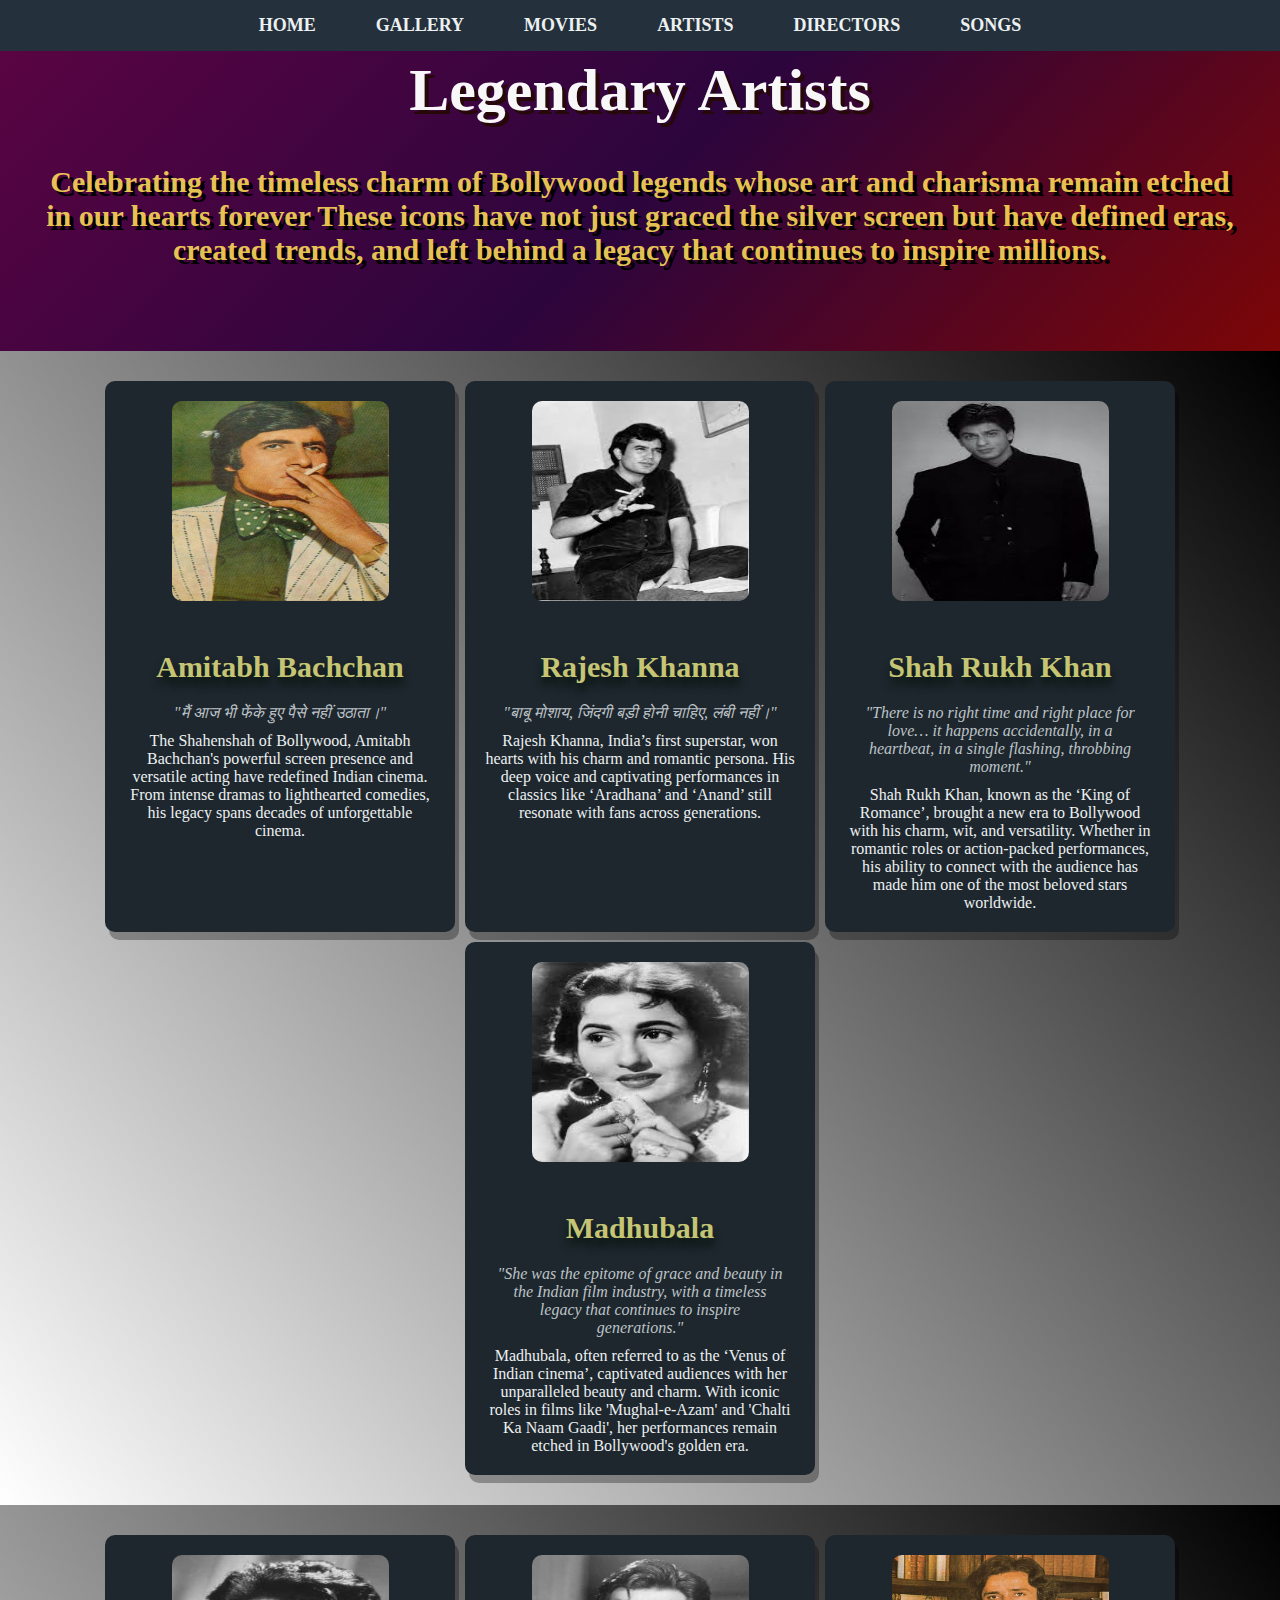
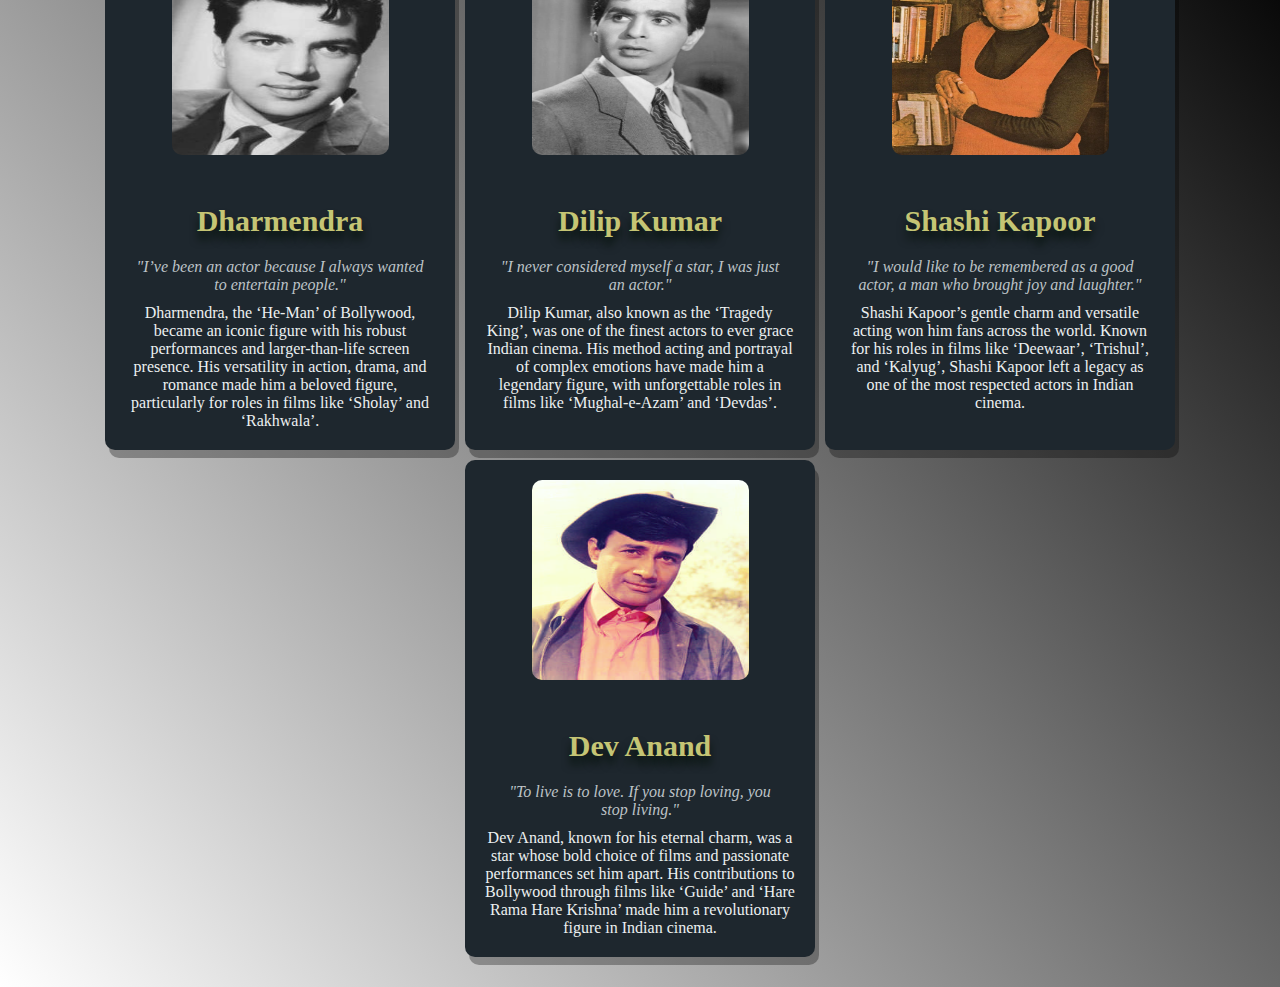
<file: artists.html>
<!DOCTYPE html>
<html lang="en">
<head>
    <meta charset="UTF-8">
    <meta name="viewport" content="width=device-width, initial-scale=1.0">
    <link rel="stylesheet" href="style.css">
    <title>artist</title>
    <style>
        
/* Responsive Design */
@media (max-width: 768px) {
    .header-gal h1 {
        font-size: 1.8rem;
    }

    .header-gal p {
        font-size: 0.9rem;
        padding: 10px;
    }

    .nav-link {
        flex-direction: column;
        align-items: center;
        gap: 10px;
    }

    .video-content {
        flex-direction: column;
        align-items: center;
    }

    .text-cont h2 {
        font-size: 1.2rem;
    }

    .text-cont p {
        font-size: 0.9rem;
    }

    .rj-dis p {
        font-size: 0.9rem;
    }

    .dir-cont, .second-dir {
        width: 100%;
    }
}
            .main-art {
                width: 100%;
                height: 300px;
                background: linear-gradient(135deg,   #5a0443, #2c053d,#7c0606);
                display: flex;
                flex-direction: column;
                align-items: center;
                text-align: center;
                padding: 5px;
                font-family: 'Georgia', serif;
                font-size: 30px;
                color: rgba(255, 255, 255, 0.97);
                text-shadow: 4px 4px rgb(38, 8, 8);

            }
            .main-art p{
                
                
                color: rgba(255, 221, 89, 0.9);
                text-shadow: 4px 4px black;
                font-family: 'Times New Roman', Times, serif;
                margin:20px;
                padding: 20px;
                font-weight: bolder;


            }
            .artist-section {
                background: linear-gradient(230deg, black, white);
                
                padding: 30px;
                display: flex;
                flex-wrap: wrap;
                justify-content: center;
                gap: 10px;
            
            }
            .artist {
                background-color: #1e272e;
                padding: 20px;
                border-radius: 10px;
                color: #ecf0f1;
                text-align: center;
                box-shadow: 4px 8px rgba(0, 0, 0, 0.3);
                width: 90%;
                max-width: 350px;
            }
            .artist:hover {
                transform: translateY(-10px);
                box-shadow: 0 8px 16px rgba(0, 0, 0, 0.5);
            }
            
            .artist img {
                width: 70%;
                height: 200px;
                border-radius: 10px;
                margin-bottom: 25px;
            }

            h1:hover{
                transform: translateY(-10px);
            }
            .artist .quote {
                font-style: italic;
                color: #bdc3c7;
                margin: 10px ;
            }
    </style>
</head>
<body>
    <nav class="nav-cont">
        <ul class="nav-link">
            <li><a href="index.html">HOME</a></li>
            <li><a href="gallery.html">GALLERY</a></li>
            <li><a href="movies.html">MOVIES</a></li>
            <li><a href="artists.html">ARTISTS</a></li>
            <li><a href="directors.html">DIRECTORS</a></li>
            <li><a href="songs.html">SONGS</a></li>

        </ul>
    </nav>

    <div>
    <div class="main-art">
        <h1>Legendary Artists</h1>
        <p> Celebrating the timeless charm of Bollywood legends whose art and charisma remain etched in our hearts forever
        These icons have not just graced the silver screen but have defined eras, created trends, and left behind a legacy that continues to inspire millions. 

        </p>
    </div>




    <!-- artist of bollywood -->

    
    <div class="artist-section">

        <div class="artist">
            <img src="Assets/images/bigb.jpg" alt="Amitabh Bachchan">
            <h2>Amitabh Bachchan</h2>
            <p class="quote">"मैं आज भी फेंके हुए पैसे नहीं उठाता।"</p>
            <p>The Shahenshah of Bollywood, Amitabh Bachchan's powerful screen presence and versatile acting have redefined Indian cinema. From intense dramas to lighthearted comedies, his legacy spans decades of unforgettable cinema.</p>
        </div>

        
        <!-- Rajesh Khanna -->
        <div class="artist">
            <img src="Assets/images/rajesh.jpeg" alt="Rajesh Khanna">
            <h2>Rajesh Khanna</h2> <p class="quote">"बाबू मोशाय, जिंदगी बड़ी होनी चाहिए, लंबी नहीं।"</p>
            <p>Rajesh Khanna, India’s first superstar, won hearts with his charm and romantic persona. His deep voice and captivating performances in classics like ‘Aradhana’ and ‘Anand’ still resonate with fans across generations.</p>
        </div>

            <div class="artist">
                <img src="Assets/images/srk2.jpg" alt="Shah Rukh Khan">
                <h2>Shah Rukh Khan</h2>
                <p class="quote">"There is no right time and right place for love… it happens accidentally, in a heartbeat, in a single flashing, throbbing moment."</p>
                <p>Shah Rukh Khan, known as the ‘King of Romance’, brought a new era to Bollywood with his charm, wit, and versatility. Whether in romantic roles or action-packed performances, his ability to connect with the audience has made him one of the most beloved stars worldwide.</p>
            </div>

            <!-- Madhubala -->
            <div class="artist">
                <img src="Assets/images/madhubala.jpg" alt="Madhubala">
                <h2>Madhubala</h2>
                <p class="quote">"She was the epitome of grace and beauty in the Indian film industry, with a timeless legacy that continues to inspire generations."</p>
                <p>Madhubala, often referred to as the ‘Venus of Indian cinema’, captivated audiences with her unparalleled beauty and charm. With iconic roles in films like 'Mughal-e-Azam' and 'Chalti Ka Naam Gaadi', her performances remain etched in Bollywood's golden era.</p>
            </div>
    
</div>
    
    </div>





    <!-- 2nd -->
    <div class="artist-section">

        <div class="artist">
            <img src="Assets/images/imgdhar.jpg" alt="Dharmendra">
            <h2>Dharmendra</h2>
            <p class="quote">"I’ve been an actor because I always wanted to entertain people."</p>
            <p>Dharmendra, the ‘He-Man’ of Bollywood, became an iconic figure with his robust performances and larger-than-life screen presence. His versatility in action, drama, and romance made him a beloved figure, particularly for roles in films like ‘Sholay’ and ‘Rakhwala’.</p>
        </div>

        
        
        <div class="artist">
            <img src="Assets/images/dilip3.jpg" alt="Dilip Kumar">
            <h2>Dilip Kumar</h2>
            <p class="quote">"I never considered myself a star, I was just an actor."</p>
            <p>Dilip Kumar, also known as the ‘Tragedy King’, was one of the finest actors to ever grace Indian cinema. His method acting and portrayal of complex emotions have made him a legendary figure, with unforgettable roles in films like ‘Mughal-e-Azam’ and ‘Devdas’.</p>
        </div>
        
        <div class="artist">
            <img src="Assets/images/shahsi.jpg" alt="Shashi Kapoor">
            <h2>Shashi Kapoor</h2>
            <p class="quote">"I would like to be remembered as a good actor, a man who brought joy and laughter."</p>
            <p>Shashi Kapoor’s gentle charm and versatile acting won him fans across the world. Known for his roles in films like ‘Deewaar’, ‘Trishul’, and ‘Kalyug’, Shashi Kapoor left a legacy as one of the most respected actors in Indian cinema.</p>
        </div>


            <!-- Dev Anand -->
            <div class="artist">
                <img src="Assets/images/devana.jpg" alt="Dev Anand">
                <h2>Dev Anand</h2>
                <p class="quote">"To live is to love. If you stop loving, you stop living."</p>
                <p>Dev Anand, known for his eternal charm, was a star whose bold choice of films and passionate performances set him apart. His contributions to Bollywood through films like ‘Guide’ and ‘Hare Rama Hare Krishna’ made him a revolutionary figure in Indian cinema.</p>
            </div>
    
</div>
    
    

</body>
</html>
</file>
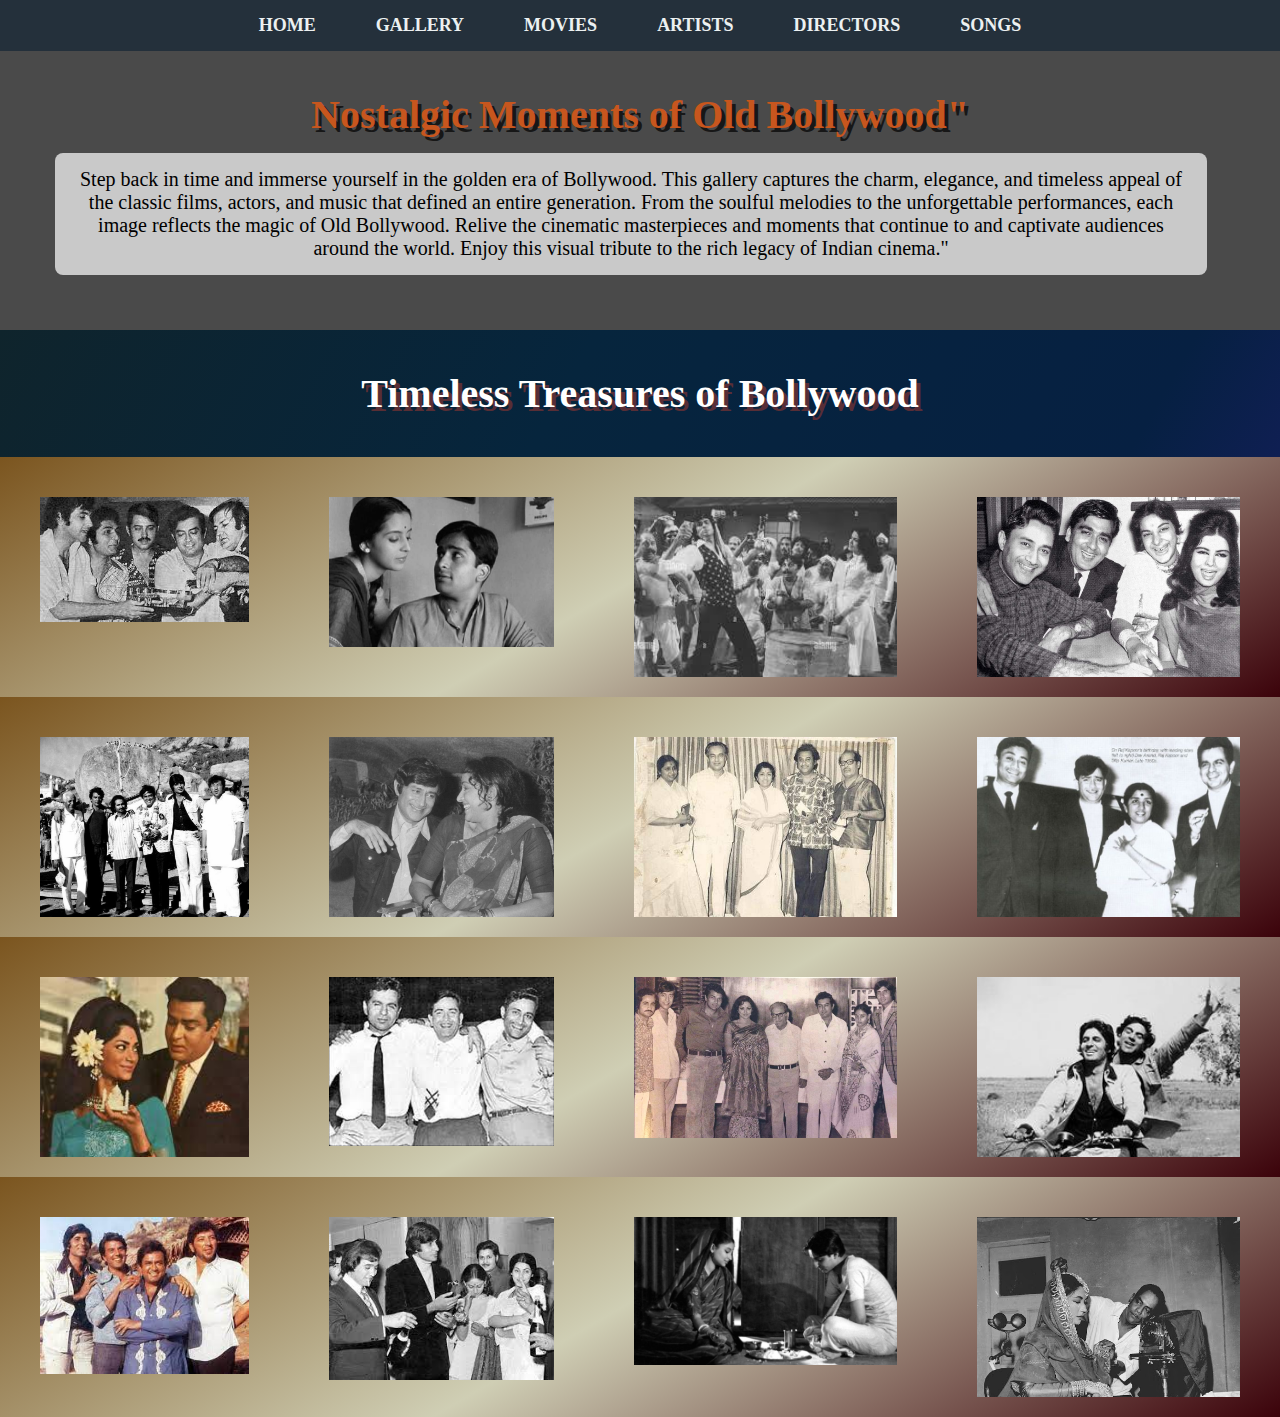
<file: gallery.html>
<!DOCTYPE html>
<html lang="en">
<head>
    <meta charset="UTF-8">
    <meta name="viewport" content="width=device-width, initial-scale=1.0">
    <link rel="stylesheet" href="style.css">
    <title>gallery</title>
    <style>


        .gallery-header {
            text-align: center;
            padding: 40px;
            background-color: #4a4a4a;
            color: white;
            width: 100%;

        }

        .gallery-header h1 {
            font-size: 40px;
            margin-bottom: 10px;
            text-shadow: 4px 4px rgba(0, 0, 0, 0.711);
            color: rgb(199, 86, 30);
            
        }

        .gallery-header p {
            font-size: 20px;
            width: 96%;
            margin: 15px;
            background-color: rgba(255, 255, 255, 0.7);
            padding: 15px;
            border-radius: 8px;
            color: black;
        }
        .gallery-section{
            width: 100%;
            height: 100vh; 
            background: linear-gradient(120deg, rgb(15, 36, 44), #06253d, #062042, rgb(42, 28, 132));
            display: flex;
            text-align: center;
            flex-direction: column;
            justify-content: flex-start;
            padding-top: 20px;
        
}
.section-title {
    font-size: 40px;
    margin-bottom: 20px;
    text-shadow: 4px 4px rgba(126, 51, 51, 0.711);
    color: rgb(255, 255, 255);
    justify-content: center;
    padding: 20px;
    font-family: Georgia, 'Times New Roman', Times, serif;

}

.container{
    width: 100%;
    height: 70%;
    background: linear-gradient(150deg,  #7b551f, #cfceb4, rgb(59, 2, 10));
    display: flex;

    
}

        
.img-cont1{
    width: 310px; 
    height: 200px; 
    overflow: hidden;
    border-radius: 10px;
    padding: 20px;
    margin: 20px;
    display: block;
} 
.img-cont2{
    width: 330px; 
    height: 200px; 
    overflow: hidden;
    border-radius: 10px;
    padding: 20px;
    margin: 20px;

    display: block;
} 

.img-cont3{
    width: 380px; 
    height: 200px; 
    overflow: hidden;
    border-radius: 20px;
    padding: 20px;
    margin: 20px;
    box-shadow: 0,4px,4px,black;
    display: block;
} 

.img-cont4{
    width: 380px; 
    height: 200px; 
    overflow: hidden;
    border-radius: 20px;
    padding: 20px;
    margin: 20px;

    display: block;
} 


.img-cont1 img, .img-cont2 img, .img-cont3 img {
    display: block; 
    width: 100%; 
    height: auto;
    object-fit: cover; 
}


.img-cont1:hover img, 
.img-cont2:hover img, 
.img-cont3:hover img {
    transform: scale(1.1); 
}

    </style>
</head>
<body>
    <nav class="nav-cont">
        <ul class="nav-link">
            <li><a href="index.html">HOME</a></li>
            <li><a href="gallery.html">GALLERY</a></li>
            <li><a href="movies.html">MOVIES</a></li>
            <li><a href="artists.html">ARTISTS</a></li>
            <li><a href="directors.html">DIRECTORS</a></li>
            <li><a href="songs.html">SONGS</a></li>

        </ul>
    </nav>
    <section class="gallery-header">
        <h1>Nostalgic Moments of Old Bollywood"</h1>
        <p>Step back in time and immerse yourself in the golden era of Bollywood. This gallery captures the charm, elegance, and timeless 
            appeal of the classic films, actors, and music that defined an entire generation. From the soulful melodies to the unforgettable 
            performances, each image reflects the magic of Old Bollywood. Relive the cinematic masterpieces and moments that continue to 
            and captivate audiences around the world. Enjoy this visual tribute to the rich legacy of Indian cinema."</p>
</section>



<div class="gallery-section">
    <h1 class="section-title">Timeless Treasures of Bollywood</h1>

    <!-- Gallery Container -->
    <div class="container">
        <div class="img-cont1">
            <img src="Assets/images/images (1).jpg" alt="Bollywood Poster">
        </div>

        <div class="img-cont2">
            <img src="Assets/images/omg5.jpg" alt="Bollywood Poster">
        </div>

        <div class="img-cont3">
            <img src="Assets/images/download.jpg" alt="Bollywood Poster">
        </div>
        <div class="img-cont3">
            <img src="Assets/images/img3.jpg" alt="Bollywood Poster">
        </div>
    </div>

<!-- 2 -->
<div class="container">
    <div class="img-cont1">
        <img src="Assets/images/pold.jpg" alt="Bollywood Poster">
    </div>

    <div class="img-cont2">
        <img src="Assets/images/oldpic.jpg" alt="Bollywood Poster">
    </div>

    <div class="img-cont3">
        <img src="Assets/images/old10.jpg" alt="Bollywood Poster">
    </div>
    <div class="img-cont3">
        <img src="Assets/images/old7.jpg" alt="Bollywood Poster">
    </div>
</div>



<!-- 3 -->
<div class="container">
    <div class="img-cont1">
        <img src="Assets/images/old3.jpeg" alt="Bollywood Poster">
    </div>

    <div class="img-cont2">
        <img src="Assets/images/old6.jpeg" alt="Bollywood Poster">
    </div>

    <div class="img-cont3">
        <img src="Assets/images/0ld8.jpg" alt="Bollywood Poster">
    </div>
    <div class="img-cont3">
        <img src="Assets/images/imgold.jpg" alt="Bollywood Poster">
    </div>
</div>


<!-- 4 -->
<div class="container">
    <div class="img-cont1">
        <img src="Assets/images/oldimg4.jpeg" alt="Bollywood Poster">
    </div>

    <div class="img-cont2">
        <img src="Assets/images/download.jpeg" alt="Bollywood Poster">
    </div>

    <div class="img-cont3">
        <img src="Assets/images/omg6.jpg" alt="Bollywood Poster">
    </div>
    <div class="img-cont3">
        <img src="Assets/images/omgold.jpg" alt="Bollywood Poster">
    </div>
</div>



</div>

</body>
</html>
</file>
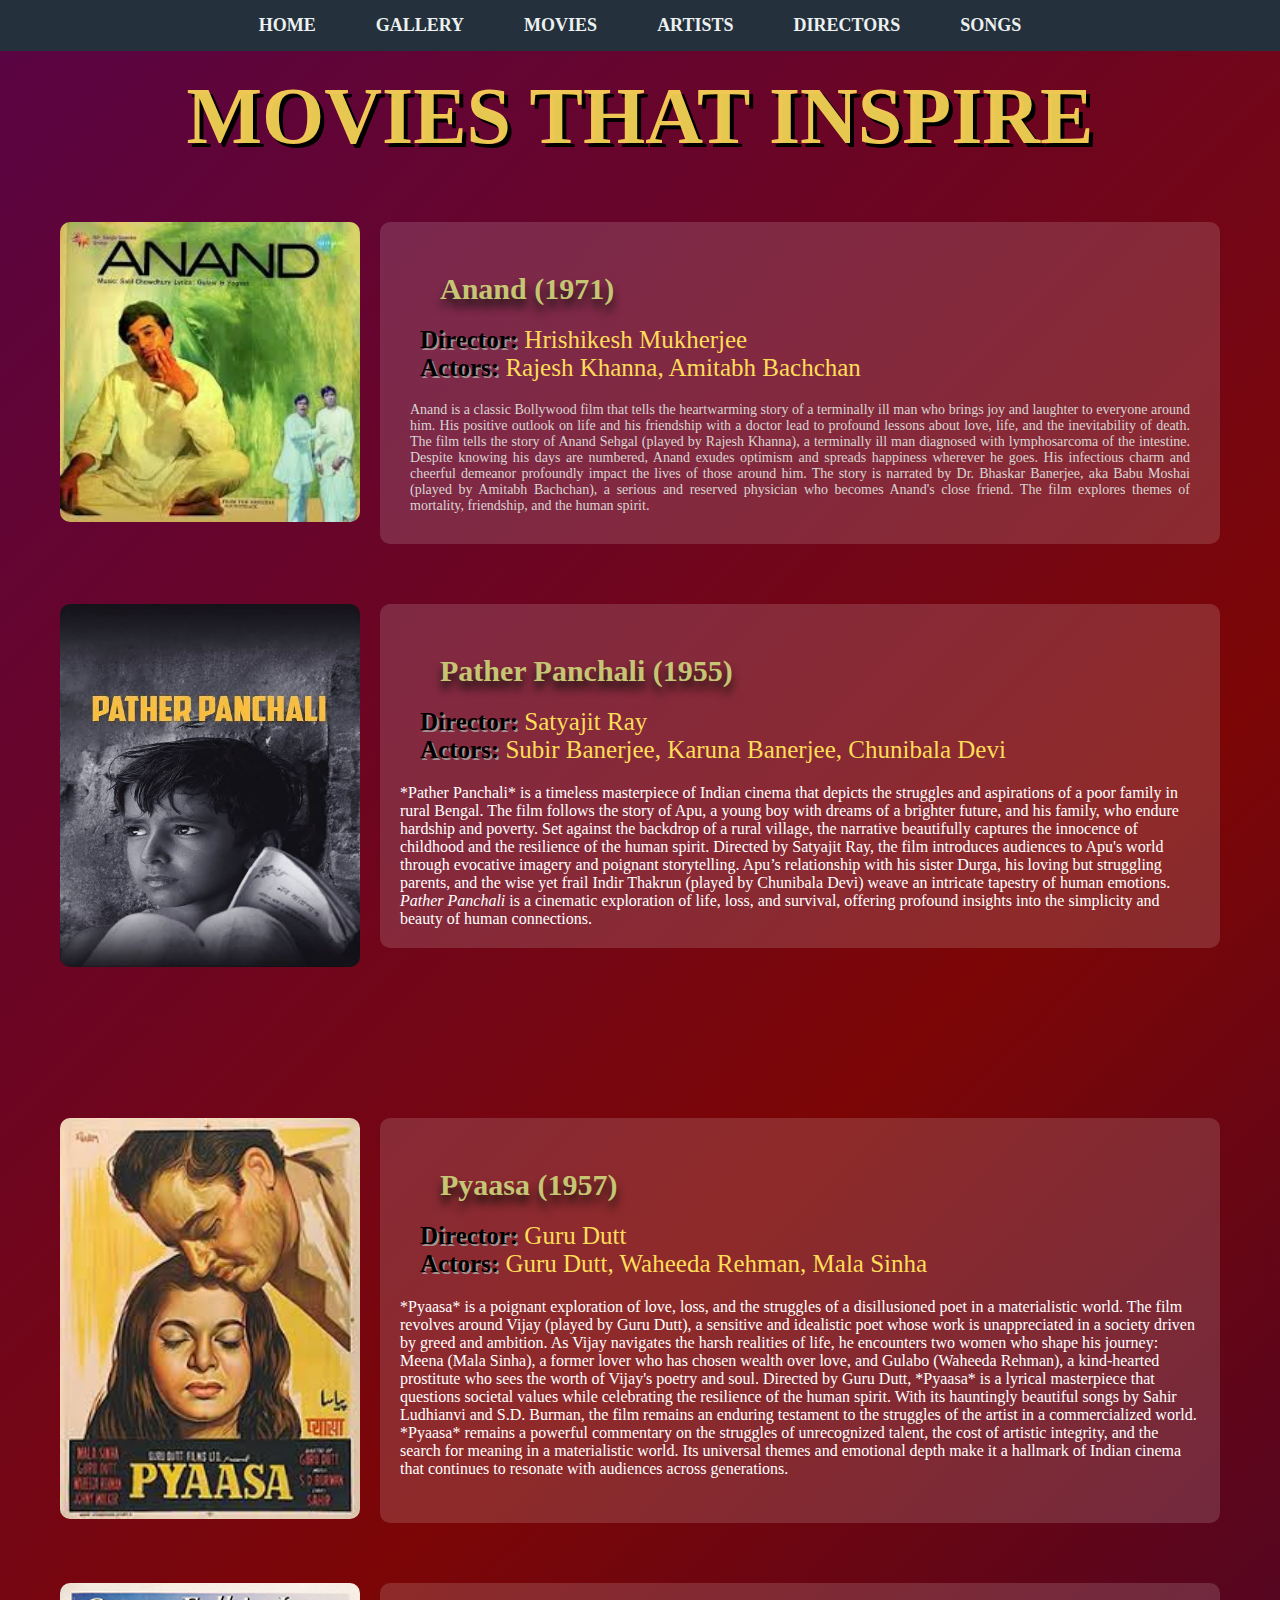
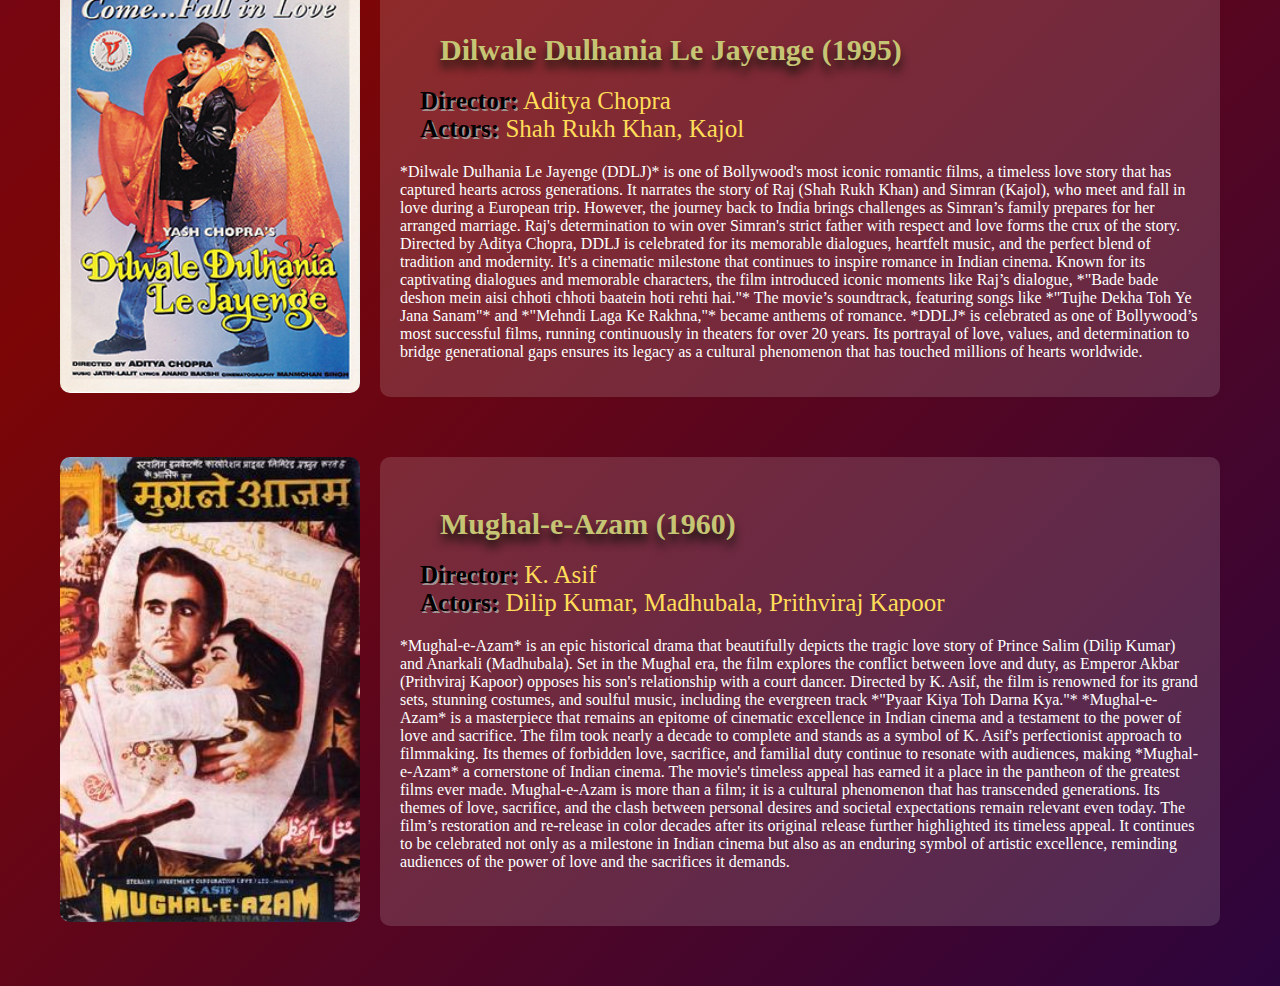
<file: movies.html>
<!DOCTYPE html>
<html lang="en">
<head>
    <meta charset="UTF-8">
    <meta name="viewport" content="width=device-width, initial-scale=1.0">
    <link rel="stylesheet" href="style.css">
    
    <title>movies</title>

    <style>
        *{
            margin: 0;
            padding: 0;
            box-sizing: border-box;
        }
        html, body{
            
            width: 100%;
            height: 100%;
            
        }  
    
        .movie-main {
            background: linear-gradient(135deg, #5a0443, #7c0606, #2c053d);
            width: 100%;
            min-height: 100vh;
            padding:  20px;
            color: white;

        }

    .mov-h{
        font-size: 2.5rem;
        text-transform: uppercase;
        text-align: center;
        color: rgba(255, 221, 89, 0.9);
        text-shadow: 4px 4px black;
        margin-bottom: 40px;
    }
    .movies-section1 {
        display: flex;
        margin: 20px;
        padding: 20px;
        border-radius: 10px;
    }

    

    .movie-card1 {
        background: rgba(255, 255, 255, 0.147);
        border-radius: 10px;
        padding: 20px;
        margin-left: 20px;
        flex: 1;
    }

    .movie-img1 img {
        width: 300px; 
        border-radius: 10px;
    }
    .movie-img1 :hover{

        transform: scale(1.1);
    }
    .movie-title1 {
        font-size:25px;
        color: #ffdd59;
        margin: 20px;
    }

    .movie-description1 {
        font-size: 14px;
        color: rgb(216, 213, 210);
        margin: 10px;
        text-align: justify;
    }


    /*second movies*/
    .movies-section2 {
        display: flex;
        margin: 20px;
        padding: 20px;
        border-radius: 10px;
        height: 50%;
    }

    

    .movie-card2 {
        background: rgba(255, 255, 255, 0.147);
        border-radius: 10px;
        padding: 20px;
        margin-left: 20px;
        flex: 1;
        height: 50%;
    }

    .movie-img2 img {
        width: 300px; 
        border-radius: 10px;
    }
    .movie-img2 :hover{

        transform: scale(1.1);
    }
    .movie-title2 {
        font-size:25px;
        color: #ffdd59;
        margin: 20px;
    }

    .imgh{
        height: 80%;
    }
        
    .movies-section3 {
        display: flex;
        margin: 20px;
        padding: 20px;
        border-radius: 10px;
    }

    

    .movie-card3 {
        background: rgba(255, 255, 255, 0.147);
        border-radius: 10px;
        padding: 20px;
        margin-left: 20px;
        flex: 1;
    }

    .movie-img3 img {
        width: 300px; 
        border-radius: 10px;
    }
    .movie-img3 :hover{

        transform: scale(1.1);
    }
    .movie-title3 {
        font-size:25px;
        color: #ffdd59;
        margin: 20px;
    }
/* 4*/
    
.movies-section4 {
    display: flex;
    margin: 20px;
    padding: 20px;
    border-radius: 10px;
}



.movie-card4 {
    background: rgba(255, 255, 255, 0.147);
    border-radius: 10px;
    padding: 20px;
    margin-left: 20px;
    flex: 1;
}

.movie-img4 img {
    width: 300px; 
    border-radius: 10px;
}
.movie-img4 :hover{

    transform: scale(1.1);
}
.movie-title4 {
    font-size:25px;
    color: #ffdd59;
    margin: 20px;
}
/* 4*/
.movies-section5 {
    display: flex;
    margin: 20px;
    padding: 20px;
    border-radius: 10px;
}



.movie-card5 {
    background: rgba(255, 255, 255, 0.147);
    border-radius: 10px;
    padding: 20px;
    margin-left: 20px;
    flex: 1;
}

.movie-img5 img {
    width: 300px; 
    border-radius: 10px;
}
.movie-img5 :hover{

    transform: scale(1.1);
}
.movie-title5 {
    font-size:25px;
    color: #ffdd59;
    margin: 20px;
}

    
    </style>

</head>
<body>
    <nav class="nav-cont" >
        <ul class="nav-link">
            <li><a href="index.html">HOME</a></li>
            <li><a href="gallery.html">GALLERY</a></li>
            <li><a href="movies.html">MOVIES</a></li>
            <li><a href="artists.html">ARTISTS</a></li>
            <li><a href="directors.html">DIRECTORS</a></li>
            <li><a href="songs.html">SONGS</a></li>
        </ul>
    </nav>

            <!-- Movies Section -->
    <div class="movie-main">
        <div class="mov-h">
            <h1>Movies That Inspire</h1>
        </div>
    
<!-- Movies Section1 -->
        <section class="movies-section1">
            <div class="movie-img1">
                <img src="Assets/images/anad.jpg" alt="Anand">
            </div>

            <div class="movie-card1">
                <div class="movie-title1">
                    <h2>Anand (1971)</h2>
                    <p><strong style="color: black;  text-shadow: 2px 2px rgb(162, 147, 147);">Director:</strong> Hrishikesh Mukherjee</p>
                    <p><strong style="color: black; text-shadow: 2px 2px rgb(162, 147, 147);">Actors:</strong> Rajesh Khanna, Amitabh Bachchan</p>
                </div>
                <div class="movie-description1">
                    <p>
                        Anand is a classic Bollywood film that tells the heartwarming story of a terminally ill man who brings joy and laughter to everyone around him. His positive outlook on life and his friendship with a doctor lead to profound lessons about love, life, and the inevitability of death. 
                        The film tells the story of Anand Sehgal (played by Rajesh Khanna),
                        a terminally ill man diagnosed with lymphosarcoma of the intestine. 
                        Despite knowing his days are numbered, Anand exudes optimism and spreads 
                        happiness wherever he goes. His infectious charm and cheerful demeanor 
                        profoundly impact the lives of those around him.
                        The story is narrated by Dr. Bhaskar Banerjee, aka Babu Moshai (played by Amitabh Bachchan), 
                        a serious and reserved physician who becomes Anand's close friend.
                        The film explores themes of mortality, friendship, and the human spirit.
                    </p>
                </div>
            </div>
        </section>

<!-- Movies Section2 -->

        <section class="movies-section2">
            <div class="movie-img2">
                <img src="Assets/images/patherpanchali.jpeg" alt="Anand"  class="imgh">
            </div>

            <div class="movie-card2">
                <div class="movie-title2">
                    <h2>Pather Panchali (1955)</h2>
                    <p><strong style="color: black;  text-shadow: 2px 2px rgb(162, 147, 147);">Director:</strong> Satyajit Ray</p>
                    <p><strong style="color: black; text-shadow: 2px 2px rgb(162, 147, 147);">Actors:</strong> Subir Banerjee, Karuna Banerjee, Chunibala Devi</p>
                </div>
                <div class="movie-description">
                    <p>
                        *Pather Panchali* is a timeless masterpiece of Indian cinema that depicts 
                        the struggles and aspirations of a poor family in rural Bengal. The film 
                        follows the story of Apu, a young boy with dreams of a brighter future, and 
                        his family, who endure hardship and poverty. 
                        Set against the backdrop of a rural village, the narrative beautifully 
                        captures the innocence of childhood and the resilience of the human spirit.
                        Directed by Satyajit Ray, the film introduces audiences to Apu's world through
                        evocative imagery and poignant storytelling. Apu’s relationship with his sister Durga, 
                        his loving but struggling parents, and the wise yet frail Indir Thakrun (played by Chunibala Devi) 
                        weave an intricate tapestry of human emotions. 
                        <i>Pather Panchali</i> is a cinematic exploration of life, loss, and survival, 
                        offering profound insights into the simplicity and beauty of human connections.
                    </p>
                </div>
            </div>
        </section>
    

        <!-- Movies Section3 -->
        <section class="movies-section3">
            <div class="movie-img3">
                <img src="Assets/images/pyasa.jpg" alt="pyaasa">
            </div>

            <div class="movie-card3">
                <div class="movie-title3">
                    <h2>Pyaasa (1957)</h2>
                    <p><strong style="color: black;  text-shadow: 2px 2px rgb(162, 147, 147);">Director:</strong> Guru Dutt</p>
                    <p><strong style="color: black; text-shadow: 2px 2px rgb(162, 147, 147);">Actors:</strong> Guru Dutt, Waheeda Rehman, Mala Sinha</p>
                </div>
                <div class="movie-description">
                    <p>
                        *Pyaasa* is a poignant exploration of love, loss, and the struggles of a disillusioned poet in a materialistic world.
                        The film revolves around Vijay (played by Guru Dutt), a sensitive and idealistic poet whose work is unappreciated 
                        in a society driven by greed and ambition. 
                        As Vijay navigates the harsh realities of life, he encounters two women who shape his journey: Meena (Mala Sinha), a 
                        former lover who has chosen wealth over love, and Gulabo (Waheeda Rehman), a kind-hearted prostitute who sees the 
                        worth of Vijay's poetry and soul. 
                        Directed by Guru Dutt, *Pyaasa* is a lyrical masterpiece that questions societal values while celebrating the 
                        resilience of the human spirit. With its hauntingly beautiful songs by Sahir Ludhianvi and S.D. Burman, the film 
                        remains an enduring testament to the struggles of the artist in a commercialized world.
                        *Pyaasa* remains a powerful commentary on the struggles of unrecognized talent, the cost of artistic integrity, 
                        and the search for meaning in a materialistic world. Its universal themes and emotional depth make it a hallmark 
                        of Indian cinema that continues to resonate with audiences across generations.

                
                    </p>
                </div>
            </div>
        </section>


<!-- Movies Section4 -->

<!-- Movies Section4 -->
<section class="movies-section4">
    <div class="movie-img4">
        <img src="Assets/images/Dilwale_Dulhania_Le_Jayenge_poster.jpg" alt="DDLJ">
    </div>

    <div class="movie-card4">
        <div class="movie-title4">
            <h2>Dilwale Dulhania Le Jayenge (1995)</h2>
            <p><strong style="color: black;  text-shadow: 2px 2px rgb(162, 147, 147);">Director:</strong> Aditya Chopra</p>
            <p><strong style="color: black; text-shadow: 2px 2px rgb(162, 147, 147);">Actors:</strong> Shah Rukh Khan, Kajol</p>
        </div>
        <div class="movie-description">
            <p>
                *Dilwale Dulhania Le Jayenge (DDLJ)* is one of Bollywood's most iconic romantic films, a timeless love story that has captured hearts across generations. 
                It narrates the story of Raj (Shah Rukh Khan) and Simran (Kajol), who meet and fall in love during a European trip. However, the journey back to India 
                brings challenges as Simran’s family prepares for her arranged marriage. Raj's determination to win over Simran's strict father with respect and love 
                forms the crux of the story. Directed by Aditya Chopra, DDLJ is celebrated for its memorable dialogues, heartfelt music, and the perfect blend of tradition 
                and modernity. It's a cinematic milestone that continues to inspire romance in Indian cinema.
                Known for its captivating dialogues and memorable characters, the film introduced iconic moments like Raj’s dialogue, *"Bade bade deshon mein aisi chhoti chhoti baatein hoti rehti hai."* 
                The movie’s soundtrack, featuring songs like *"Tujhe Dekha Toh Ye Jana Sanam"* and *"Mehndi Laga Ke Rakhna,"* became anthems of romance.
                *DDLJ* is celebrated as one of Bollywood’s most successful films, running continuously in theaters for over 20 years. Its portrayal of love, values, and determination 
                to bridge generational gaps ensures its legacy as a cultural phenomenon that has touched millions of hearts worldwide.
            </p>
        </div>
    </div>
</section>

<!-- Movies Section5 -->
<section class="movies-section5">
    <div class="movie-img5">
        <img src="Assets/images/Mughal-e-Azam.jpg" alt="Mughal-e-Azam">
    </div>

    <div class="movie-card5">
        <div class="movie-title5">
            <h2>Mughal-e-Azam (1960)</h2>
            <p><strong style="color: black;  text-shadow: 2px 2px rgb(162, 147, 147);">Director:</strong> K. Asif</p>
            <p><strong style="color: black; text-shadow: 2px 2px rgb(162, 147, 147);">Actors:</strong> Dilip Kumar, Madhubala, Prithviraj Kapoor</p>
        </div>
        <div class="movie-description">
            <p>
                *Mughal-e-Azam* is an epic historical drama that beautifully depicts the tragic love story of Prince Salim (Dilip Kumar) and Anarkali (Madhubala). 
                Set in the Mughal era, the film explores the conflict between love and duty, as Emperor Akbar (Prithviraj Kapoor) opposes his son's relationship 
                with a court dancer. Directed by K. Asif, the film is renowned for its grand sets, stunning costumes, and soulful music, including the evergreen 
                track *"Pyaar Kiya Toh Darna Kya."* *Mughal-e-Azam* is a masterpiece that remains an epitome of cinematic excellence in Indian cinema and a testament 
                to the power of love and sacrifice.
                The film took nearly a decade to complete and stands as a symbol of K. Asif's perfectionist approach to filmmaking. Its themes of forbidden love, sacrifice, and 
                familial duty continue to resonate with audiences, making *Mughal-e-Azam* a cornerstone of Indian cinema. The movie's timeless appeal has earned it a place 
                in the pantheon of the greatest films ever made.
                Mughal-e-Azam is more than a film; it is a cultural phenomenon that has transcended generations. Its themes of love, sacrifice,
                and the clash between personal desires and societal expectations remain relevant even today. The film’s restoration and re-release 
                in color decades after its original release further highlighted its timeless appeal. It continues to be celebrated not only as a milestone
                in Indian cinema but also as an enduring symbol of artistic excellence, reminding audiences of the power of love and the sacrifices it 
                demands.
            </p>
        </div>
    </div>
</section>

    




    
    </div>  
</body>
</html>
</file>
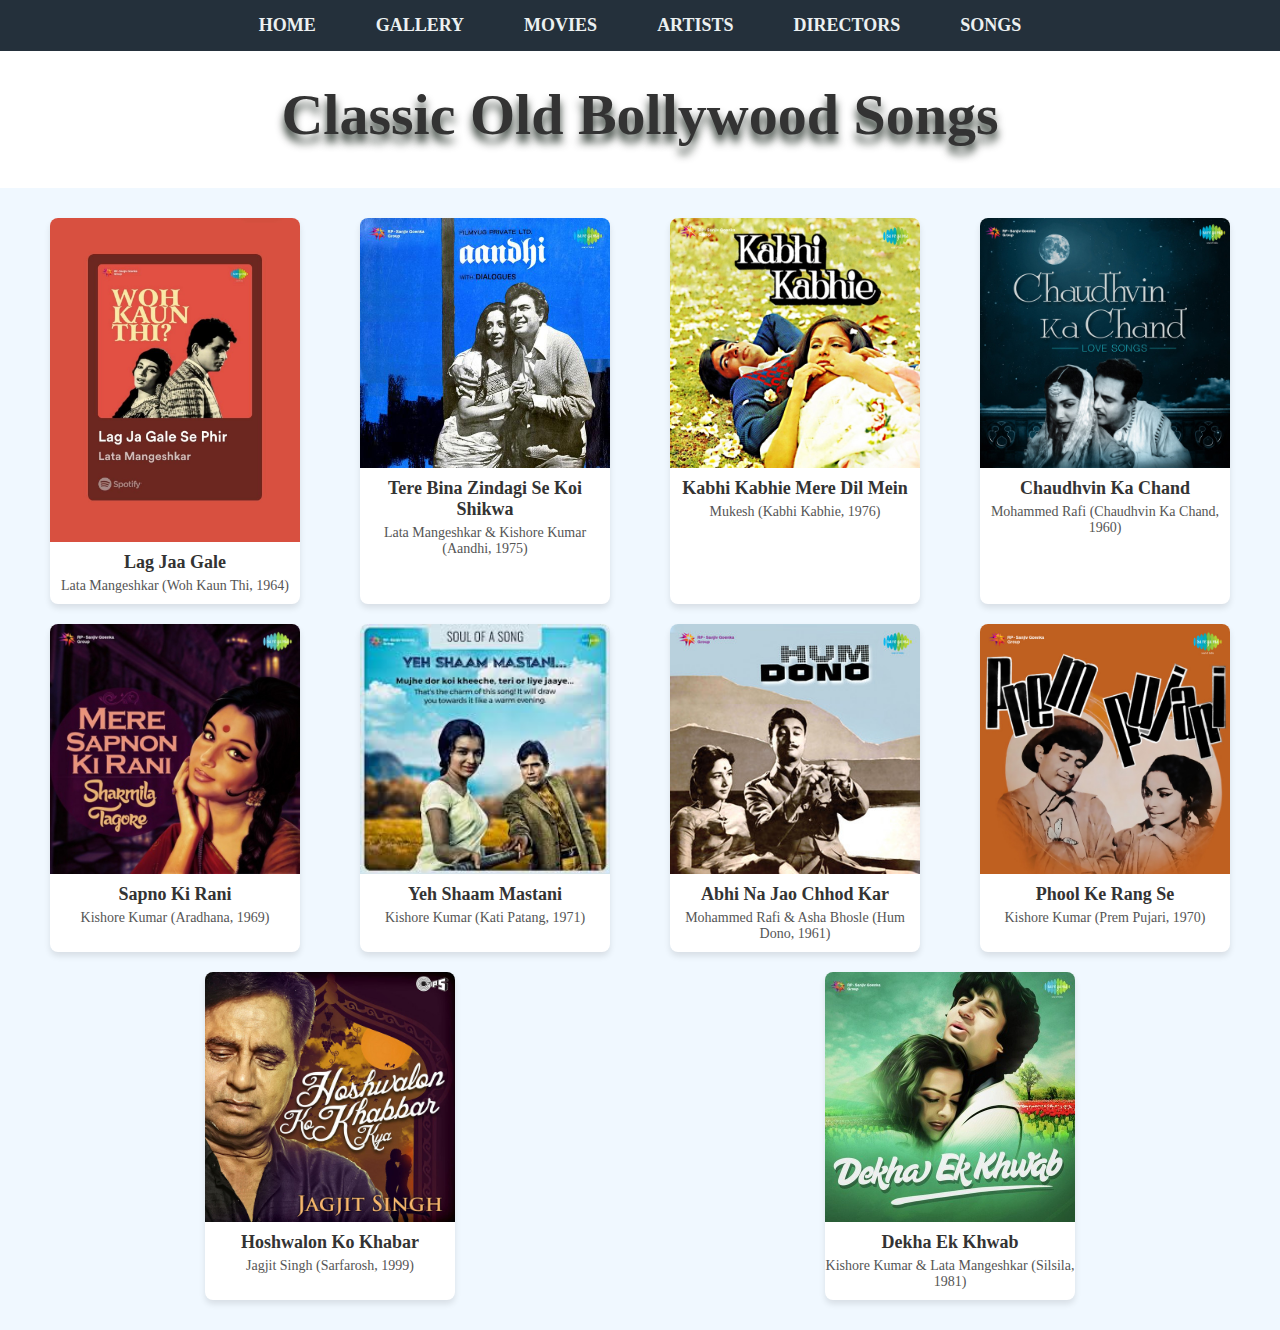
<file: songs.html>
<!DOCTYPE html>
<html lang="en">
<head>
    <meta charset="UTF-8">
    <meta name="viewport" content="width=device-width, initial-scale=1.0">
    <link rel="stylesheet" href="style.css">
    <title>songs</title>
    <style>















        h2 {
            text-align: center;
            margin-top: 20px;
            color: #333;
            font-size: 58px;
            font-weight: bolder;
        }
h2:hover{
    transform: translateY(-10px);

}
        .songs-container {
            display: flex;
            flex-wrap: wrap;
            justify-content: space-around;
            padding: 20px;
            margin-top: 30px;
            background-color: aliceblue;
        }

        .song-item {
            background-color: #fff;
            box-shadow: 0 4px 6px rgba(0, 0, 0, 0.1);
            border-radius: 8px;
            overflow: hidden;
            margin: 10px;
            width: 250px;
            transition: transform 0.3s, box-shadow 0.3s;
        }

        .song-item:hover {
            transform: translateY(-5px);
            box-shadow: 0 6px 10px rgba(0, 0, 0, 0.15);
        }

        .song-poster {
            width: 100%;
            height: auto;
            display: block;
        }

        .song-title {
            font-size: 18px;
            font-weight: bold;
            color: #333;
            margin: 10px 0 5px;
            text-align: center;
        }

        .song-artist {
            font-size: 14px;
            color: #555;
            margin-bottom: 10px;
            text-align: center;
        }















    </style>
</head>
<body>
    <nav class="nav-cont">
        <ul class="nav-link">
            <li><a href="index.html">HOME</a></li>
            <li><a href="gallery.html">GALLERY</a></li>
            <li><a href="movies.html">MOVIES</a></li>
            <li><a href="artists.html">ARTISTS</a></li>
            <li><a href="directors.html">DIRECTORS</a></li>
            <li><a href="songs.html">SONGS</a></li>
        </ul>
    </nav>
    <h2>Classic Old Bollywood Songs</h2>
    <div class="songs-container">
        <div class="song-item">
            <img src="Assets/images/lagja gale.jpg" alt="Lag Jaa Gale Poster" class="song-poster">
            <div class="song-title">Lag Jaa Gale</div>
            <div class="song-artist">Lata Mangeshkar (Woh Kaun Thi, 1964)</div>
        </div>




        <div class="song-item">
            <img src="Assets/images/song3.jpg" alt="Tere Bina Zindagi Se Poster" class="song-poster">
            <div class="song-title">Tere Bina Zindagi Se Koi Shikwa</div>
            <div class="song-artist">Lata Mangeshkar & Kishore Kumar (Aandhi, 1975)</div>
        </div>



        <div class="song-item">
            <img src="Assets/images/songkbk.jpeg" alt="Kabhi Kabhie Mere Dil Mein Poster" class="song-poster">
            <div class="song-title">Kabhi Kabhie Mere Dil Mein</div>
            <div class="song-artist">Mukesh (Kabhi Kabhie, 1976)</div>
        </div>



        <div class="song-item">
            <img src="Assets/images/ckc.jpeg" alt="Chaudhvin Ka Chand Poster" class="song-poster">
            <div class="song-title">Chaudhvin Ka Chand</div>
            <div class="song-artist">Mohammed Rafi (Chaudhvin Ka Chand, 1960)</div>
        </div>


        <div class="song-item">
            <img src="Assets/images/skr.jpeg" alt="Sapno Ki Rani Poster" class="song-poster">
            <div class="song-title">Sapno Ki Rani</div>
            <div class="song-artist">Kishore Kumar (Aradhana, 1969)</div>
        </div>
        
        <div class="song-item">
            <img src="Assets/images/skar.jpeg" alt="Yeh Shaam Mastani Poster" class="song-poster">
            <div class="song-title">Yeh Shaam Mastani</div>
            <div class="song-artist">Kishore Kumar (Kati Patang, 1971)</div>
        </div>
        <div class="song-item">
            <img src="Assets/images/abhi-na-jao.jpeg" alt="Abhi Na Jao Poster" class="song-poster">
            <div class="song-title">Abhi Na Jao Chhod Kar</div>
            <div class="song-artist">Mohammed Rafi & Asha Bhosle (Hum Dono, 1961)</div>
        </div>



        <div class="song-item">
            <img src="Assets/images/pholon.jpeg" alt="Phool Ke Rang Se Poster" class="song-poster">
            <div class="song-title">Phool Ke Rang Se</div>
            <div class="song-artist">Kishore Kumar (Prem Pujari, 1970)</div>
        </div>

        <div class="song-item">
            <img src="Assets/images/jagjit.jpeg" alt="Hoshwalon Ko Poster" class="song-poster">
            <div class="song-title">Hoshwalon Ko Khabar</div>
            <div class="song-artist">Jagjit Singh (Sarfarosh, 1999)</div>
        </div>



        <div class="song-item">
            <img src="Assets/images/rekhbc.jpg" alt="Dekha Ek Khwab Poster" class="song-poster">
            <div class="song-title">Dekha Ek Khwab</div>
            <div class="song-artist">Kishore Kumar & Lata Mangeshkar (Silsila, 1981)</div>
        </div>




    </div>
</body>
</html>
</file>
<file: style.css>
*{
    margin: 0;
    padding: 0;
    box-sizing: border-box;
}
html, body{
    height: 100%;
    width: 100%;
    
    
}
 /* Responsive */
@media (max-width: 768px) {
    .header-title {
        font-size: 24px;
        text-align: center;
    }

    .nav-link {
        flex-direction: column;
        gap: 10px;
        align-items: center;
    }

    .header-description, 
    .history-text, 
    .milestone-content, 
    .icons-section p {
        font-size: 14px;
        text-align: justify;
    }

    .slider-container {
        height: 200px;
        margin: 10px;
    }

    .slider-image {
        height: 200px;
        object-fit: cover;
    }

    .star-img, .icon-img {
        width: 80px;
        height: auto;
    }

    .history-images, 
    .icons-images {
        justify-content: center;
        gap: 10px;
    }

    .header-cont {
        flex-direction: column;
        text-align: center;
    }

    .header-left, 
    .header-right {
        margin: 0;
        text-align: center;
    }

    .history-content, 
    .icons-content {
        flex-direction: column;
        gap: 20px;
    }

    .milestones-section {
        padding: 20px 10px;
        margin: 20px;
    }
}

    

.nav-cont {
    background-color: #24303b; 
    padding: 15px 0;
}

.nav-link {
    display: flex;
    justify-content: center;
    gap: 30px;
}

.nav-link li {
    list-style: none;
}

.nav-link a {
    text-decoration: none;
    color: #ecf0f1; 
    font-size: 18px;
    font-weight: bold;
    padding: 10px 15px;
    transition: 0.3s ease;
    border-radius: 5px;
}

.nav-link a:hover {
    background-color: rgba(174, 241, 86, 0.8);
    color: #2c3e50;
}

.header{
    width: 100%;
    background: linear-gradient(135deg, rgb(37, 20, 20), #05426b, #b04bdb, black
);
    padding: 10px;
    text-align: center;
    color: white;
    box-shadow: 0 8px 16px rgba(0, 0, 0, 0.15);
    border-bottom: 5px solid #111212;
    margin-right: 10px;
    height: 100%;
}


.header-cont {
    display: flex;
    justify-content: space-between;
    align-items: center;
    max-width: 1200px;
    
    flex: 1;
    

    

}

.header-left {
    flex: 1;
    text-align: left;
    justify-content: center;
    margin-right: 40px;
    
}

.header-title{
    text-align: left;
    font-weight: bold;
    font-family: 'Georgia', serif;
    margin: 10px;
    text-shadow: 0 8px 8px rgba(12, 227, 73, 0.2); 
    color: rgb(236, 80, 28);
    font-size: 50px;
    padding: 10px;
    align-items: center;
    justify-content: center;
    text-align: center;
}


.header-right {
    flex: 1;
    text-align: right;
    margin-left: 40px;
    align-items: end;

}

h2{
    padding: 10px;
    margin: 10px;
    text-shadow: 0 8px 8px rgba(1, 15, 5, 0.822); 
    color: rgb(197, 197, 116);
    font-size: 30px;


}
.header-description{
    

    font-family: 'Georgia', serif;
    margin: 8px;
    text-shadow:  8px 8px rgba(6, 46, 17, 0.2); 
    color: rgb(223, 223, 66);
    margin-right: 30px;
    padding: 20px;
    font-size: 15px;
    text-align: justify;
    
}





.slider-container {
    position: relative;
    width: 120%;
    height: 320px; 
    overflow: hidden;
    border-radius: 30px;
    box-sizing: border-box;
    margin: 20px;
    padding: 20px;
}

.slider {
    display: flex;
    animation: slide 15s infinite linear; /* Smooth sliding */
    transition: transform 0.3s ease; /* Smooth transition on hover */
}

.slider-image {
    width: 100%;
    height: 100%;
    object-fit: cover; 
    opacity: 0.9; 
    transition: opacity 10s ease-in-out;
}

.slider-image:hover {
    transform: scale(1.1); 
    z-index: 1;
    
    
}


.slider:hover {
    animation-play-state: paused; 
}


.img-gid{
    height: 255px;


}
.slider-image:hover {
    opacity: 1; 
}





.bgn-cont{
    color: rgb(12, 12, 12);
    text-align: center;
    align-items: center;
    

}




@keyframes slide {

        0% {
            transform: translateX(0);
        }
        20% {
            transform: translateX(-100%);
        }
        40% {
            transform: translateX(-200%);
        }
        60% {
            transform: translateX(-300%);
        }
        80% {
            transform: translateX(-400%);
        }
        100% {
            transform: translateX(0);
        }
    
    
}

.slider {
    

    animation: slide 30s linear infinite; 
    
}
</file>
